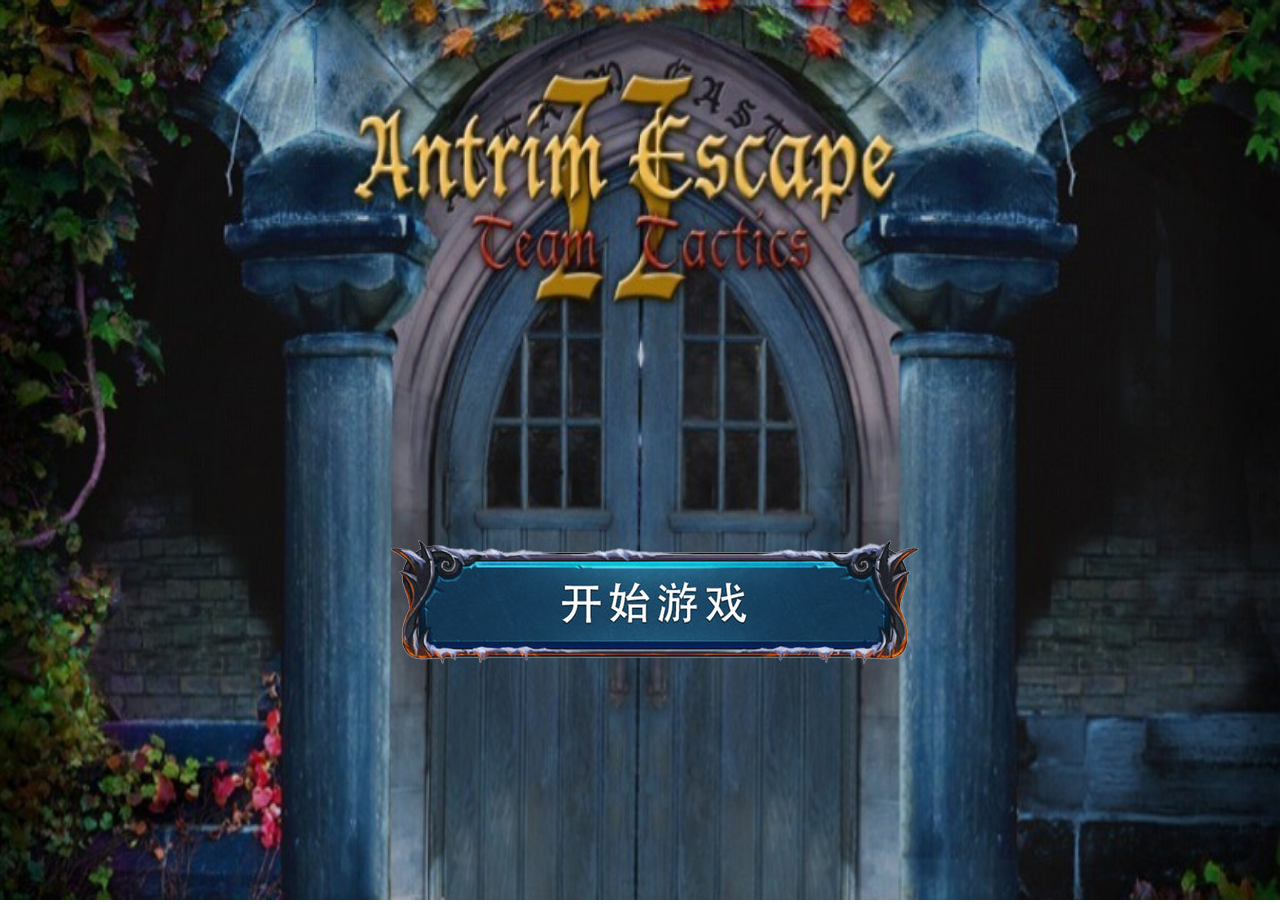
<file: index.html>
<!doctype html>
<html lang="en">
<head>
    <meta charset="UTF-8">
    <title>古堡大冒险</title>
    <link rel="stylesheet" href="css/run.css">
    <link rel="stylesheet" href="font/iconfont.css">
</head>
<script src="js/jquery.js"></script>
<script src="js/hitPix.js"></script>
<script src="js/game.js"></script>
<script src="js/run.js"></script>
<body>
<div class="stop">
    <img src="images/stop.png" alt="">
</div>
<div class="tank1">
    <img src="images/tan1.png" alt="">
    <div class="zhe">
        <ul>
            <li class="one"></li>
            <li class="two"></li>
            <li class="three"></li>
        </ul>
    </div>
    <div class="cha"></div>
</div>
<div class="tank2">
    <img src="images/tan2.jpg" alt="">
    <span class="on">继续</span>
    <span class="quit">退出</span>
</div>
<!--菜单-->
<div class="menu">
    <ul>
        <li>
            <img src="images/btnbg.png" alt="">
            <img src="images/guanka.png" alt="" class="gk">
            <span class="guanka">1</span>
        </li>
        <li>
            <img src="images/btnbg.png" alt="">
            <img src="images/score.png" alt="" class="sc">
            <span class="scorenum">0</span>
        </li>
        <li>
            <img src="images/btnbg.png" alt="">
            <img src="images/lifes.png" alt="" class="lifes">
        <span class="lifenum">4</span>
        </li>
        <li>
            <img src="images/btnbg.png" alt="">
            <img src="images/jinbi.png" alt="" class="jinbi">
            <span class="money">0</span>
        </li>
    </ul>
</div>
<canvas>
    您的浏览器不支持canvas,请升级浏览器
</canvas>
<img src="images/run1.png" alt="" class="run" hidden>
<img src="images/run2.png" alt="" class="run" hidden>
<img src="images/run3.png" alt="" class="run" hidden>
<img src="images/run4.png" alt="" class="run" hidden>
<img src="images/run5.png" alt="" class="run" hidden>
<img src="images/run6.png" alt="" class="run" hidden>
<img src="images/run7.png" alt="" class="run" hidden>
<img src="images/run8.png" alt="" class="run" hidden>
<img src="images/run9.png" alt="" class="run" hidden>
<img src="images/run10.png" alt="" class="run" hidden>

<img src="images/jump.png" alt="" class="jump" hidden>

<img src="images/guai1.png" alt="" class="hinder" hidden>
<img src="images/guai2.png" alt="" class="hinder" hidden>
<img src="images/guai3.png" alt="" class="hinder" hidden>
<img src="images/guai4.png" alt="" class="hinder" hidden>
<img src="images/guai5.png" alt="" class="hinder" hidden>

<!--金币-->
<img src="images/jinbi.png" alt="" class="jinbiss" hidden>

<!--<img src="images/fruit1.png" alt="" class="fruit" hidden>
<img src="images/fruit2.png" alt="" class="fruit" hidden>
<img src="images/fruit3.png" alt="" class="fruit" hidden>
<img src="images/fruit4.png" alt="" class="fruit" hidden>
<img src="images/fruit5.png" alt="" class="fruit" hidden>
<img src="images/fruit6.png" alt="" class="fruit" hidden>
<img src="images/fruit7.png" alt="" class="fruit" hidden>
<img src="images/fruit8.png" alt="" class="fruit" hidden>-->

<div class="mask">
    <div class="door1">
        <img src="images/game11.jpg" alt="">
    </div>
    <div class="door2">
        <img src="images/game12.jpg" alt="">
    </div>
    <div class="start">
        <img src="images/btn2.png" alt="">
    </div>
</div>
</body>
</html>
</file>
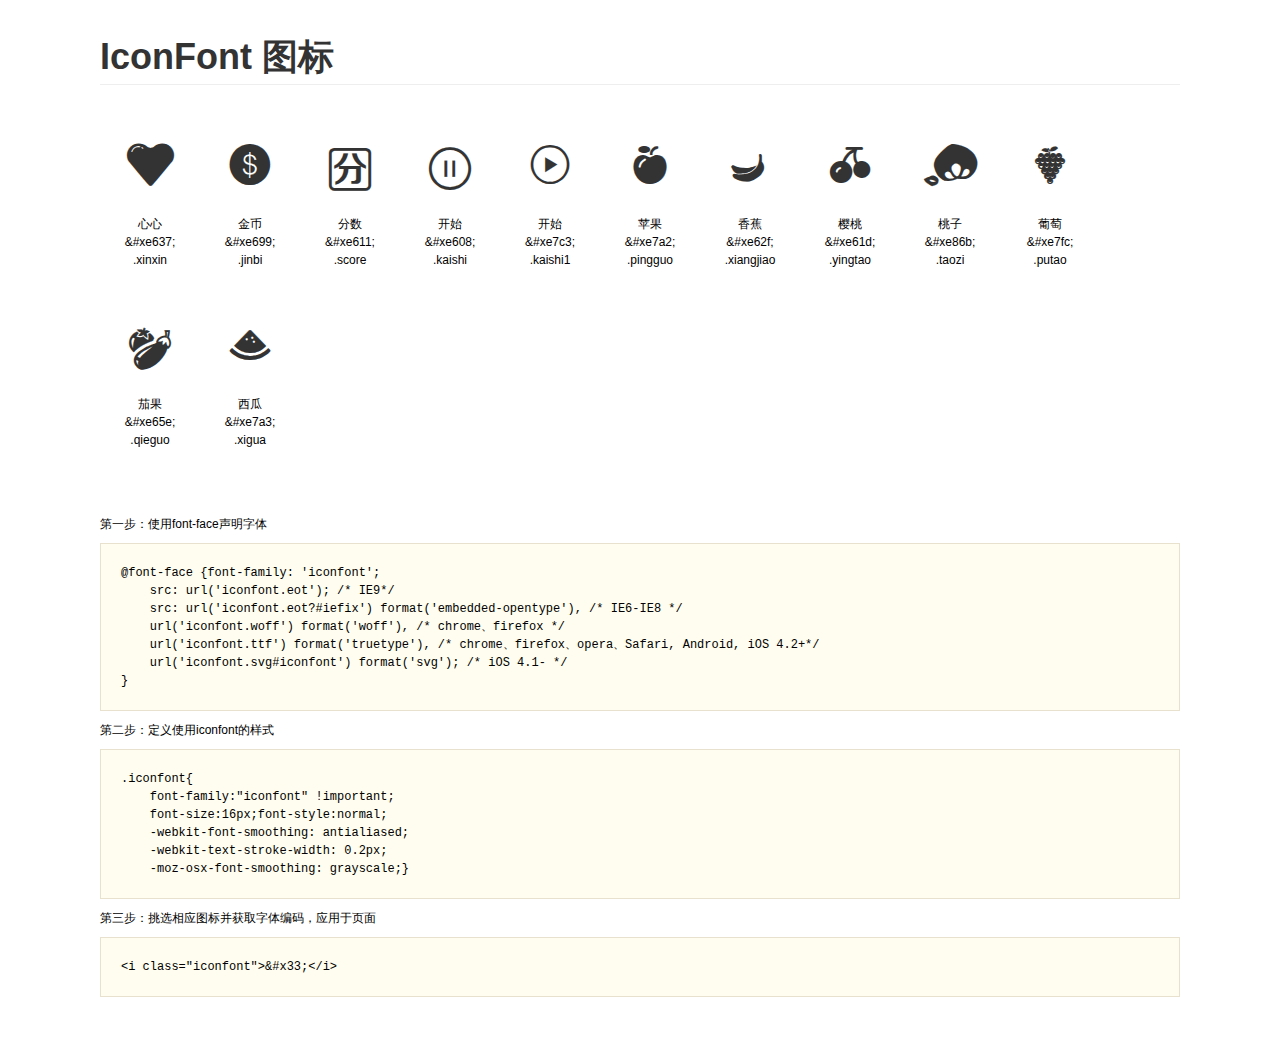
<file: font/demo.html>
<!DOCTYPE html>
<html>
<head>
    <meta charset="utf-8"/>
    <title>IconFont</title>
    <link rel="stylesheet" href="demo.css">
    <link rel="stylesheet" href="iconfont.css">
</head>
<body>
    <div class="main">
        <h1>IconFont 图标</h1>
        <ul class="icon_lists clear">
            
                <li>
                <i class="icon iconfont">&#xe637;</i>
                    <div class="name">心心</div>
                    <div class="code">&amp;#xe637;</div>
                    <div class="fontclass">.xinxin</div>
                </li>
            
                <li>
                <i class="icon iconfont">&#xe699;</i>
                    <div class="name">金币</div>
                    <div class="code">&amp;#xe699;</div>
                    <div class="fontclass">.jinbi</div>
                </li>
            
                <li>
                <i class="icon iconfont">&#xe611;</i>
                    <div class="name">分数</div>
                    <div class="code">&amp;#xe611;</div>
                    <div class="fontclass">.score</div>
                </li>
            
                <li>
                <i class="icon iconfont">&#xe608;</i>
                    <div class="name">开始</div>
                    <div class="code">&amp;#xe608;</div>
                    <div class="fontclass">.kaishi</div>
                </li>
            
                <li>
                <i class="icon iconfont">&#xe7c3;</i>
                    <div class="name">开始</div>
                    <div class="code">&amp;#xe7c3;</div>
                    <div class="fontclass">.kaishi1</div>
                </li>
            
                <li>
                <i class="icon iconfont">&#xe7a2;</i>
                    <div class="name">苹果</div>
                    <div class="code">&amp;#xe7a2;</div>
                    <div class="fontclass">.pingguo</div>
                </li>
            
                <li>
                <i class="icon iconfont">&#xe62f;</i>
                    <div class="name">香蕉</div>
                    <div class="code">&amp;#xe62f;</div>
                    <div class="fontclass">.xiangjiao</div>
                </li>
            
                <li>
                <i class="icon iconfont">&#xe61d;</i>
                    <div class="name">樱桃</div>
                    <div class="code">&amp;#xe61d;</div>
                    <div class="fontclass">.yingtao</div>
                </li>
            
                <li>
                <i class="icon iconfont">&#xe86b;</i>
                    <div class="name">桃子</div>
                    <div class="code">&amp;#xe86b;</div>
                    <div class="fontclass">.taozi</div>
                </li>
            
                <li>
                <i class="icon iconfont">&#xe7fc;</i>
                    <div class="name">葡萄</div>
                    <div class="code">&amp;#xe7fc;</div>
                    <div class="fontclass">.putao</div>
                </li>
            
                <li>
                <i class="icon iconfont">&#xe65e;</i>
                    <div class="name">茄果</div>
                    <div class="code">&amp;#xe65e;</div>
                    <div class="fontclass">.qieguo</div>
                </li>
            
                <li>
                <i class="icon iconfont">&#xe7a3;</i>
                    <div class="name">西瓜</div>
                    <div class="code">&amp;#xe7a3;</div>
                    <div class="fontclass">.xigua</div>
                </li>
            
        </ul>


        <div class="helps">
            第一步：使用font-face声明字体
            <pre>
@font-face {font-family: 'iconfont';
    src: url('iconfont.eot'); /* IE9*/
    src: url('iconfont.eot?#iefix') format('embedded-opentype'), /* IE6-IE8 */
    url('iconfont.woff') format('woff'), /* chrome、firefox */
    url('iconfont.ttf') format('truetype'), /* chrome、firefox、opera、Safari, Android, iOS 4.2+*/
    url('iconfont.svg#iconfont') format('svg'); /* iOS 4.1- */
}
</pre>
第二步：定义使用iconfont的样式
            <pre>
.iconfont{
    font-family:"iconfont" !important;
    font-size:16px;font-style:normal;
    -webkit-font-smoothing: antialiased;
    -webkit-text-stroke-width: 0.2px;
    -moz-osx-font-smoothing: grayscale;}
</pre>
第三步：挑选相应图标并获取字体编码，应用于页面
<pre>
&lt;i class="iconfont"&gt;&amp;#x33;&lt;/i&gt;
</pre>
        </div>

    </div>
</body>
</html>
</file>
<file: css/run.css>
html,body{
    padding: 0;
    margin: 0;
    width: 100%;
    height: 100%;
    overflow: hidden;
}
*{
    list-style: none;
    text-decoration: none;
    font-family: "微软雅黑";
    font-size: 16px;
    color: #ddd;
}
canvas{
    background: url(../images/timg.jpg) repeat;
}
/*暂停*/
.stop{
    width: 60px;
    height: 60px;
    position: absolute;
    right: 20px;
    top: 88%;
    z-index: 1000;
    cursor: pointer;
    display: none;
}
.stop img{
    width: 100%;
    height: 100%;
}
/*弹框*/
.tank1{
    width: 241px;
    height: 232px;
    position: absolute;
    left: 0;
    right: 0;
    top:0;
    bottom: 0;
    margin: auto;
    z-index: 1000;
    cursor: pointer;
    display: none;
}
.tank1 ul{
    width: 100%;
    height:100%;
}
.tank1 ul li:nth-of-type(1){
    width: 170px;
    height: 50px;
    position: absolute;
    left: 0;
    right: 0;
    margin: auto;
    top:32px;
}
.tank1 ul li:nth-of-type(2){
    width: 170px;
    height: 50px;
    position: absolute;
    left: 0;
    right: 0;
    margin: auto;
    top:88px;
}
.tank1 ul li:nth-of-type(3){
    width: 170px;
    height: 50px;
    position: absolute;
    left: 0;
    right: 0;
    margin: auto;
    top:150px;
}
.tank1 .cha{
    width: 40px;
    height:40px;
    position: absolute;
    right: 0;
    top:0;
}
/*游戏结束后的弹框*/
.tank2{
    width: 274px;
    height: 196px;
    position: absolute;
    left: 0;
    right: 0;
    top:0;
    bottom: 0;
    margin: auto;
    z-index: 1000;
    border-radius: 10px;
    overflow: hidden;
    display: none;
}
.tank2 img{
    width: 100%;
    height: 100%;
}
.tank2 span{
    display: block;
    width: 70px;
    height: 35px;
    font-size: 20px;
    color: #6D0A09;
    cursor: pointer;
    border: 1px solid #6D0A09;
    border-radius: 20px;
    text-align: center;
    line-height: 35px;
}
.tank2 span:hover{
    color: #D84C29;
    border: 1px solid #D84C29;
}
.tank2 span:nth-of-type(1){
    position: absolute;
    left: 25px;
    bottom: 25px;
}
.tank2 span:nth-of-type(2){
    position: absolute;
    right:10px;
    bottom: 25px;
}
/*mask*/
.mask{
    width: 100%;
    height: 100%;
    position: absolute;
    left: 0;
    top: 0;
    overflow: hidden;
    z-index: 999;
}
.mask .door1{
      width: 50%;
      height: 100%;
      position: absolute;
      left: 0;
      top:0;
  }
.mask .door1 img{
    width: 100%;
    height: 100%;
    float: left;
}
.mask .door2{
    width: 50%;
    height: 100%;
    position: absolute;
    left: 50%;
    top:0;
}
.mask .door2 img{
    width: 100%;
    height: 100%;
}
.mask .start{
    width: 543px;
    height: 125px;
    position: absolute;
    left: 30%;
    top:60%;
    cursor: pointer;
    transition: all 2s ease ;
    -webkit-animation: start 2s ease forwards;
}
.mask .start img{
    width: 100%;
    height: 100%;
}
@-webkit-keyframes start {
    0%{
        transform: scale(3,3);
        opacity:0;
    }
    70%{
        transform: scale(0,0);
        opacity:1;
    }
    100%{
        transform: scale(1,1);
        opacity:1;
    }
}

/*menu*/
.menu{
    width: 250px;
    height: 220px;
    position: absolute;
    right: 0;
    top:0;
    /*bottom: 0;*/
}
.menu ul{
     width: 250px;
     height: 220px;
 }
.menu ul li{
    width: 100%;
    height: 25%;
    margin-bottom: 8px;
    position: relative;
}
.menu ul li .lifes{
    width: 37px;
    height:44px;
    position: absolute;
    left: 60px;
    line-height: 100%;
}
.menu ul li span{
    display: block;
    width: 50px;
    height: 40px;
    position: absolute;
    right: 85px;
    top:10px;
    font-size:20px;
    color: #ddd;
    z-index: 999;
}

.menu ul li .jinbi{
    width: 37px;
    height:44px;
    position: absolute;
    left: 60px;
    line-height: 100%;
}
.menu ul li .gk{
    width: 30px;
    height: 39px;
    position: absolute;
    left: 60px;
    line-height: 100%;
}
.menu ul li .sc{
    width: 28px;
    height: 40px;
    position: absolute;
    left: 60px;
    line-height: 100%;
}
</file>
<file: font/iconfont.css>
@font-face {font-family: "iconfont";
  src: url('iconfont.eot?t=1472996548'); /* IE9*/
  src: url('iconfont.eot?t=1472996548#iefix') format('embedded-opentype'), /* IE6-IE8 */
  url('iconfont.woff?t=1472996548') format('woff'), /* chrome, firefox */
  url('iconfont.ttf?t=1472996548') format('truetype'), /* chrome, firefox, opera, Safari, Android, iOS 4.2+*/
  url('iconfont.svg?t=1472996548#iconfont') format('svg'); /* iOS 4.1- */
}

.iconfont {
  font-family:"iconfont" !important;
  font-size:16px;
  font-style:normal;
  -webkit-font-smoothing: antialiased;
  -webkit-text-stroke-width: 0.2px;
  -moz-osx-font-smoothing: grayscale;
}
.icon-xinxin:before { content: "\e637"; }
.icon-jinbi:before { content: "\e699"; }
.icon-score:before { content: "\e611"; }
.icon-kaishi:before { content: "\e608"; }
.icon-kaishi1:before { content: "\e7c3"; }
.icon-pingguo:before { content: "\e7a2"; }
.icon-xiangjiao:before { content: "\e62f"; }
.icon-yingtao:before { content: "\e61d"; }
.icon-taozi:before { content: "\e86b"; }
.icon-putao:before { content: "\e7fc"; }
.icon-qieguo:before { content: "\e65e"; }
.icon-xigua:before { content: "\e7a3"; }
</file>
<file: font/demo.css>
*{margin: 0;padding: 0;list-style: none;}
/*
KISSY CSS Reset
理念：1. reset 的目的不是清除浏览器的默认样式，这仅是部分工作。清除和重置是紧密不可分的。
2. reset 的目的不是让默认样式在所有浏览器下一致，而是减少默认样式有可能带来的问题。
3. reset 期望提供一套普适通用的基础样式。但没有银弹，推荐根据具体需求，裁剪和修改后再使用。
特色：1. 适应中文；2. 基于最新主流浏览器。
维护：玉伯<lifesinger@gmail.com>, 正淳<ragecarrier@gmail.com>
 */

/** 清除内外边距 **/
body, h1, h2, h3, h4, h5, h6, hr, p, blockquote, /* structural elements 结构元素 */
dl, dt, dd, ul, ol, li, /* list elements 列表元素 */
pre, /* text formatting elements 文本格式元素 */
form, fieldset, legend, button, input, textarea, /* form elements 表单元素 */
th, td /* table elements 表格元素 */ {
  margin: 0;
  padding: 0;
}

/** 设置默认字体 **/
body,
button, input, select, textarea /* for ie */ {
  font: 12px/1.5 tahoma, arial, \5b8b\4f53, sans-serif;
}
h1, h2, h3, h4, h5, h6 { font-size: 100%; }
address, cite, dfn, em, var { font-style: normal; } /* 将斜体扶正 */
code, kbd, pre, samp { font-family: courier new, courier, monospace; } /* 统一等宽字体 */
small { font-size: 12px; } /* 小于 12px 的中文很难阅读，让 small 正常化 */

/** 重置列表元素 **/
ul, ol { list-style: none; }

/** 重置文本格式元素 **/
a { text-decoration: none; }
a:hover { text-decoration: underline; }


/** 重置表单元素 **/
legend { color: #000; } /* for ie6 */
fieldset, img { border: 0; } /* img 搭车：让链接里的 img 无边框 */
button, input, select, textarea { font-size: 100%; } /* 使得表单元素在 ie 下能继承字体大小 */
/* 注：optgroup 无法扶正 */

/** 重置表格元素 **/
table { border-collapse: collapse; border-spacing: 0; }

/* 清除浮动 */
.ks-clear:after, .clear:after {
  content: '\20';
  display: block;
  height: 0;
  clear: both;
}
.ks-clear, .clear {
  *zoom: 1;
}

.main {padding: 30px 100px;}
.main h1{font-size:36px; color:#333; text-align:left;margin-bottom:30px; border-bottom: 1px solid #eee;}

.helps{margin-top:40px;}
.helps pre{
  padding:20px;
  margin:10px 0;
  border:solid 1px #e7e1cd;
  background-color: #fffdef;
  overflow: auto;
}

.icon_lists li{
  float:left;
  width: 100px;
  height:180px;
  text-align: center;
}
.icon_lists .icon{
  font-size: 42px;
  line-height: 100px;
  margin: 10px 0;
  color:#333;
  -webkit-transition: font-size 0.25s ease-out 0s;
  -moz-transition: font-size 0.25s ease-out 0s;
  transition: font-size 0.25s ease-out 0s;

}
.icon_lists .icon:hover{
  font-size: 100px;
}
</file>
